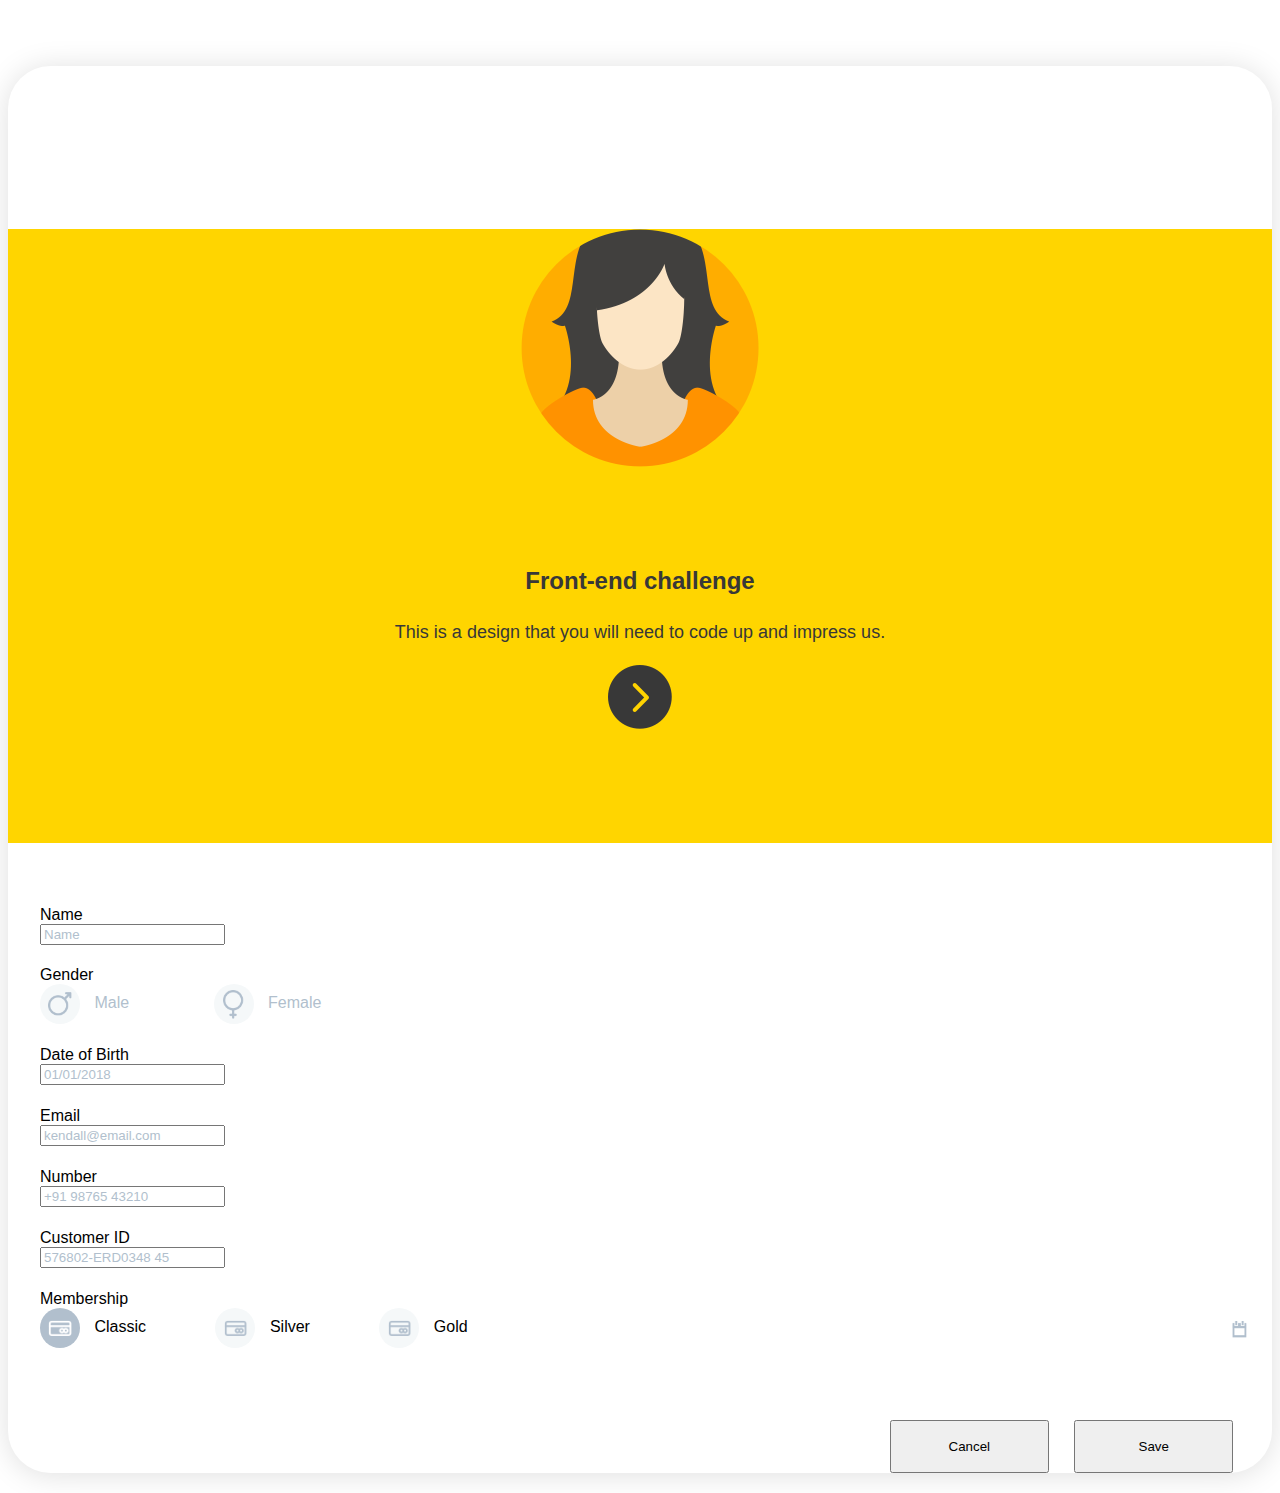
<file: index.html>
<!DOCTYPE html>
<html lang="en">
<head>
    <meta charset="utf-8" />
    <meta http-equiv="X-UA-Compatible" content="IE=edge">
    <title>Front End Challenge</title>
    <meta name="viewport" content="width=device-width, initial-scale=1">
    <link rel="stylesheet" type="text/css" media="screen" href="/styles/main.css" />

    <!--Bootstrap-->
    <link rel="stylesheet" href="https://stackpath.bootstrapcdn.com/bootstrap/4.1.3/css/bootstrap.min.css" 
    integrity="sha384-MCw98/SFnGE8fJT3GXwEOngsV7Zt27NXFoaoApmYm81iuXoPkFOJwJ8ERdknLPMO" crossorigin="anonymous">

    <!--Jquery-->
    <script src="https://ajax.googleapis.com/ajax/libs/jquery/3.2.1/jquery.min.js"></script>

    <!--External JS file-->
    <script type="text/javascript" src="/JS/script.js"></script>
</head>
<body>
    
    <!--Main body-->
    <div class="container">
        <div class="row">

            <!--Profile section-->
            <div class="col-md-4" id="profile-section">
                <img src="/assets/ProfilePicture.png" alt="profile picture" id="profile-picture">
                <h3>Front-end challenge</h3>
                <p>This is a design that you will need to code up and impress us.</p>
                <img src="/assets/ArrowButton.png" alt="button" id="toggle-button">
            </div>

            <!--Form section-->
            <div class="col-md-8">
                <div id="form-section">
                    <form id="user-details">
                        <div class="form-group row">
                            <label for="nameInput" class="col-sm-3 col-form-label">Name</label>
                            <div class="col-sm-9">
                                <input type="text" class="form-control" placeholder="Name" required>
                            </div>
                        </div>
                        <div class="form-group row">
                            <label for="gender" class="col-sm-3 col-form-label">Gender</label>
                            <div class="col-sm-9">
                                <div class="icon-background male">
                                    <img src="/assets/Male.png" alt="male" class="gender-icon male">
                                </div>
                                <span>Male</span>
                                <div class="icon-background female">
                                    <img src="/assets/Female.png" alt="male" class="gender-icon female">
                                </div>
                                <span>Female</span>
                            </div>
                        </div>
                        <div class="form-group row">
                            <label for="dateOfBirthInput" class="col-sm-3 col-form-label">Date of Birth</label>
                            <div class="col-sm-9">
                                <input type="text" class="form-control" placeholder="01/01/2018" required>
                                <img src="/assets/Date.png" alt="Date" id="date-input">
                            </div>
                        </div>

                        <div class="form-group row">
                            <label for="email" class="col-sm-3 col-form-label">Email</label>
                            <div class="col-sm-9">
                                <input type="email" class="form-control" id="email-input" placeholder="kendall@email.com" required>
                            </div>
                        </div>

                        <div class="form-group row">
                            <label for="number" class="col-sm-3 col-form-label">Number</label>
                            <div class="col-sm-9">
                                <input type="text" class="form-control" id="number-input" placeholder="+91 98765 43210" required>
                            </div>
                        </div>

                        <div class="form-group row">
                            <label for="customerId" class="col-sm-3 col-form-label">Customer ID</label>
                            <div class="col-sm-9">
                                <input type="text" class="form-control" id="id-input" placeholder="576802-ERD0348 45" required>
                            </div>
                        </div>

                        <div class="form-group row">
                            <label for="membership" class="col-sm-3 col-form-label">Membership</label>
                            <div class="col-sm-9">
                                <div class="icon-background classicMember">
                                    <img src="/assets/Classic.png" alt="Classic" class="membership-icon classic">
                                </div>
                                <span style="color: black">Classic</span>
                                <div class="icon-background silverMember">
                                    <img src="/assets/Silver.png" alt="Silver" class="membership-icon silver">
                                </div>
                                <span style="color: black">Silver</span>
                                <div class="icon-background goldMember">
                                    <img src="/assets/Silver.png" alt="Silver" class="membership-icon silver">
                                </div>
                                <span style="color: black" >Gold</span>
                            </div>
                        </div>

                        <div class="buttons">
                            <button type="reset" class="btn form cancel">Cancel</button>
                            <button type="submit" class="btn form save">Save</button>
                        </div>
                    </form>
                </div>

                <!--Description section-->
                <div class="profile-description">
                    <h3>My world today</h3>
                     <p>Pellentesque habitant morbi tristique senectus et netus et malesuada fames ac turpis egestas. 
                         Vestibulum tortor quam, feugiat vitae, ultricies eget, tempor sit amet, ante. <b><u>View all days</u></b> eu 
                        libero sit amet quam egestas semper. Aenean ultricies mi vitae est. Mauris placerat eleifend leo. 
                        Quisque sit amet est et sapien ullamcorper pharetra. Vestibulum erat wisi, condimentum sed, commodo 
                        vitae, ornare sit amet, wisi. Aenean fermentum, elit eget tincidunt condimentum, eros ipsum rutrum orci, 
                        sagittis tempus lacus enim ac dui. Donec non enim in turpis pulvinar facilisis. Ut felis. Praesent dapibus, 
                        neque id cursus faucibus, tortor neque egestas augue, eu vulputate magna eros eu erat. Aliquam erat</p>
                </div>
            </div>
        </div>
    </div>

</body>
</html>
</file>
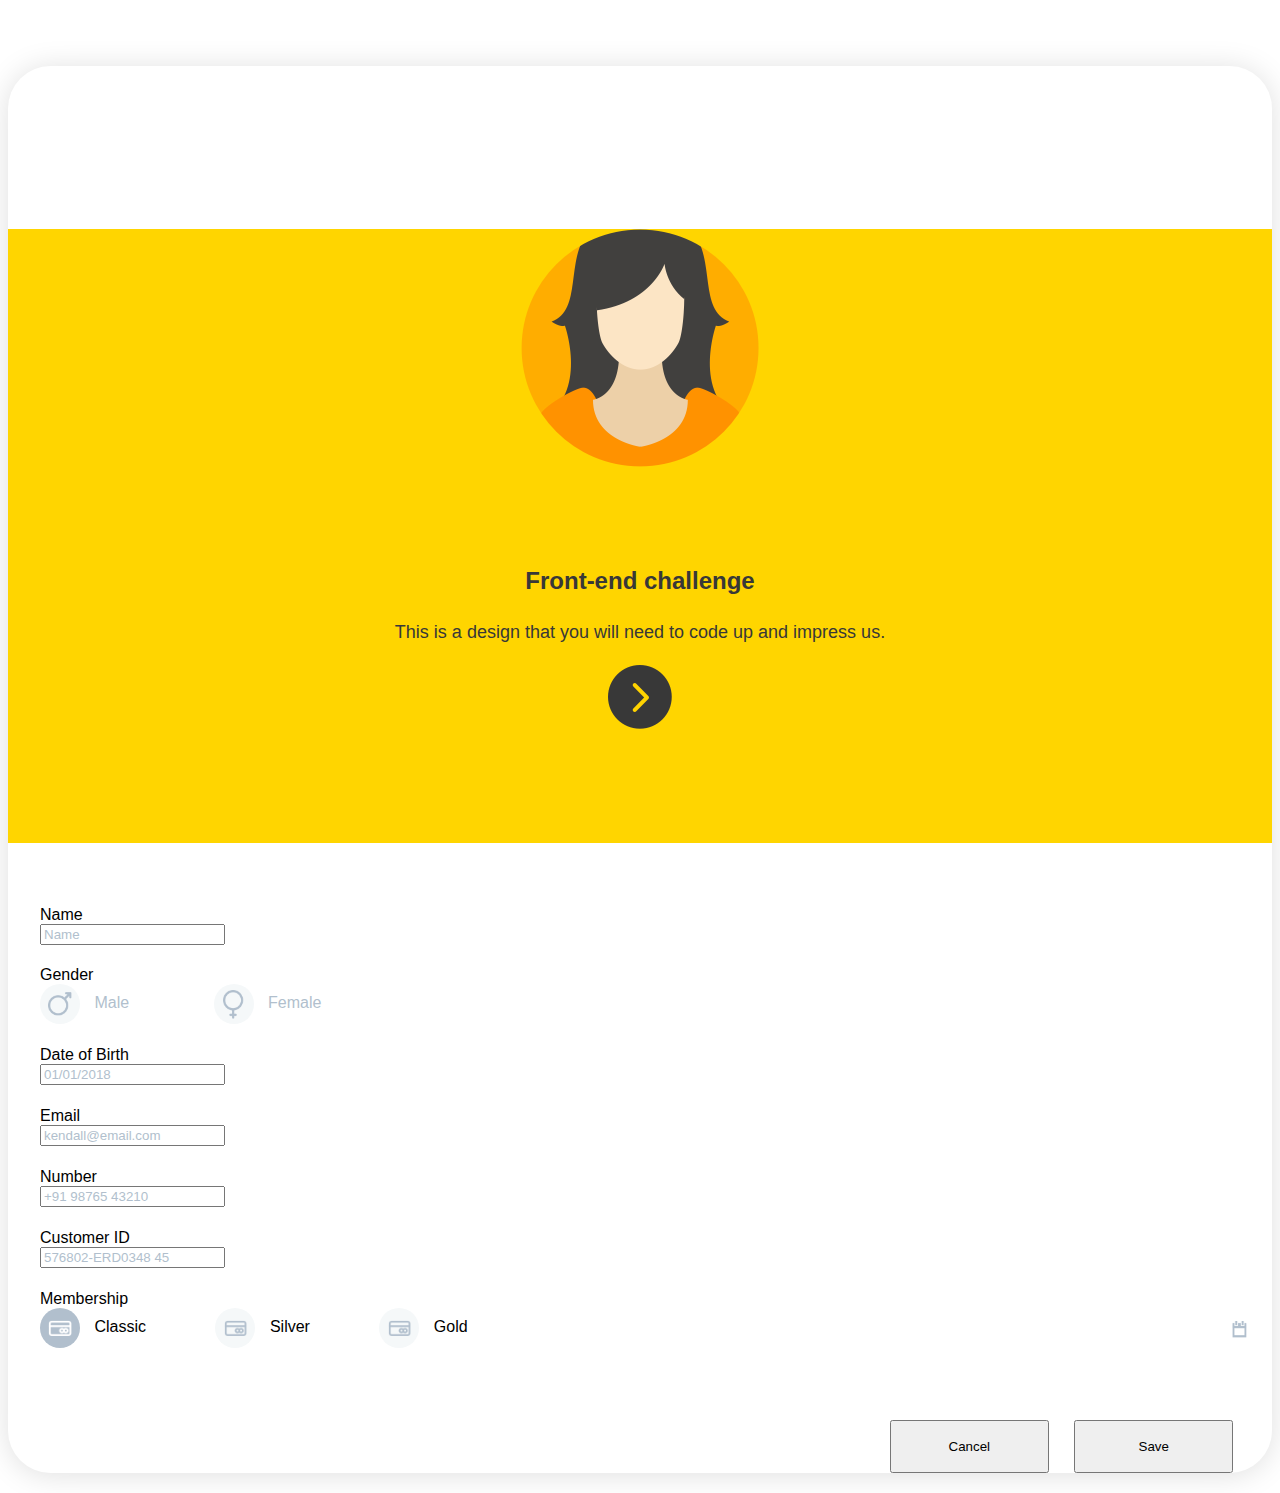
<file: html/index.html>
<!DOCTYPE html>
<html>
<head>
    <meta charset="utf-8" />
    <meta http-equiv="X-UA-Compatible" content="IE=edge">
    <title>Page Title</title>
    <meta name="viewport" content="width=device-width, initial-scale=1">
    <link rel="stylesheet" type="text/css" media="screen" href="/styles/main.css" />
    <link rel="stylesheet" href="https://stackpath.bootstrapcdn.com/bootstrap/4.1.3/css/bootstrap.min.css" 
    integrity="sha384-MCw98/SFnGE8fJT3GXwEOngsV7Zt27NXFoaoApmYm81iuXoPkFOJwJ8ERdknLPMO" crossorigin="anonymous">
    <script src="https://ajax.googleapis.com/ajax/libs/jquery/3.2.1/jquery.min.js"></script>
    <script type="text/javascript" src="/JS/script.js"></script>
</head>
<body>
    
    <!--Main body-->
    <div class="container">
        <div class="row">

            <!--Profile section-->
            <div class="col-md-4" id="profile-section">
                <img src="/assets/ProfilePicture.png" alt="profile picture" id="profile-picture">
                <h3>Front-end challenge</h3>
                <p>This is a design that you will need to code up and impress us.</p>
                <img src="/assets/ArrowButton.png" alt="button" id="toggle-button">
            </div>

            <!--Form section-->
            <div class="col-md-8">
                <div id="form-section">
                    <form id="user-details">
                        <div class="form-group row">
                            <label for="nameInput" class="col-sm-3 col-form-label">Name</label>
                            <div class="col-sm-9">
                                <input type="text" class="form-control" placeholder="Name" required>
                            </div>
                        </div>
                        <div class="form-group row">
                            <label for="gender" class="col-sm-3 col-form-label">Gender</label>
                            <div class="col-sm-9">
                                <div class="icon-background male">
                                    <img src="/assets/Male.png" alt="male" class="gender-icon male">
                                </div>
                                <span>Male</span>
                                <div class="icon-background female">
                                    <img src="/assets/Female.png" alt="male" class="gender-icon female">
                                </div>
                                <span>Female</span>
                            </div>
                        </div>
                        <div class="form-group row">
                            <label for="dateOfBirthInput" class="col-sm-3 col-form-label">Date of Birth</label>
                            <div class="col-sm-9">
                                <input type="text" class="form-control" placeholder="01/01/2018" required>
                                <img src="/assets/Date.png" alt="Date" id="date-input">
                            </div>
                        </div>

                        <div class="form-group row">
                            <label for="email" class="col-sm-3 col-form-label">Email</label>
                            <div class="col-sm-9">
                                <input type="email" class="form-control" id="email-input" placeholder="kendall@email.com" required>
                            </div>
                        </div>

                        <div class="form-group row">
                            <label for="number" class="col-sm-3 col-form-label">Number</label>
                            <div class="col-sm-9">
                                <input type="text" class="form-control" id="number-input" placeholder="+91 98765 43210" required>
                            </div>
                        </div>

                        <div class="form-group row">
                            <label for="customerId" class="col-sm-3 col-form-label">Customer ID</label>
                            <div class="col-sm-9">
                                <input type="text" class="form-control" id="id-input" placeholder="576802-ERD0348 45" required>
                            </div>
                        </div>

                        <div class="form-group row">
                            <label for="membership" class="col-sm-3 col-form-label">Membership</label>
                            <div class="col-sm-9">
                                <div class="icon-background classicMember">
                                    <img src="/assets/Classic.png" alt="Classic" class="membership-icon classic">
                                </div>
                                <span style="color: black">Classic</span>
                                <div class="icon-background silverMember">
                                    <img src="/assets/Silver.png" alt="Silver" class="membership-icon silver">
                                </div>
                                <span style="color: black">Silver</span>
                                <div class="icon-background goldMember">
                                    <img src="/assets/Silver.png" alt="Silver" class="membership-icon silver">
                                </div>
                                <span style="color: black" >Gold</span>
                            </div>
                        </div>

                        <div class="buttons">
                            <button type="reset" class="btn form cancel">Cancel</button>
                            <button type="submit" class="btn form save">Save</button>
                        </div>
                    </form>
                </div>

                <!--Description section-->
                <div class="profile-description">
                    <h3>My world today</h3>
                     <p>Pellentesque habitant morbi tristique senectus et netus et malesuada fames ac turpis egestas. 
                         Vestibulum tortor quam, feugiat vitae, ultricies eget, tempor sit amet, ante. <b><u>View all days</u></b> eu 
                        libero sit amet quam egestas semper. Aenean ultricies mi vitae est. Mauris placerat eleifend leo. 
                        Quisque sit amet est et sapien ullamcorper pharetra. Vestibulum erat wisi, condimentum sed, commodo 
                        vitae, ornare sit amet, wisi. Aenean fermentum, elit eget tincidunt condimentum, eros ipsum rutrum orci, 
                        sagittis tempus lacus enim ac dui. Donec non enim in turpis pulvinar facilisis. Ut felis. Praesent dapibus, 
                        neque id cursus faucibus, tortor neque egestas augue, eu vulputate magna eros eu erat. Aliquam erat</p>
                </div>
            </div>
        </div>
    </div>

</body>
</html>
</file>
<file: styles/main.css>
/*Main body css*/

html * {
    font-family: arial !important;
}

.container {
    height: auto;
    width: 100%;
    border-radius: 42.5px;
    margin-top: 66px;
    box-shadow: 0 2px 30px 0
        rgba(0, 0, 0, 0.13);
    overflow: hidden;
    margin-bottom: 20px;
}

/*Profile section css*/

#profile-section {
    background: #ffd500;
    height: 100%;
    text-align: center;
}

#profile-picture {
    width: 238px;
    height: 238px;
    margin: 163px auto auto auto;
    display: block;
    object-fit: contain;
}

h3 {
  font-size: 24px !important;
  font-weight: bold !important;
  line-height: normal;
  letter-spacing: normal;
  color: #383838;
  margin-top: 100px !important;
}

p {
  font-size: 18px;
  font-weight: normal;
  font-style: normal;
  font-stretch: normal;
  line-height: 1.53;
  letter-spacing: normal;
  color: #383838;
}

#toggle-button {
    width: 64px;
    height: 64px;
    margin-bottom: 110px;
}

#toggle-button:hover {
    cursor: pointer;
}

.toggle-button-spin {
    transform: rotate(180deg);
}

.toggle-button-spin2 {
    transform: rotate(90deg);
}

/*From section css*/

#form-section {
    background: #ffffff;
    position: relative;
}

.form-group.row {
    margin-bottom: 21.9px;
}

.form-control:focus {
    border-color: #ff9200 !important;
    box-shadow: 0 0 5px #ff9200 !important;
  }

input::placeholder {
    color: #b1bfcd !important;
}

#user-details {
    margin: 63px 38.9px 0 32px;
}

.icon-background {
    background: #f5f8f9;
    width: 40px;
    height: 40px;
    border-radius: 30px;
    text-align: center;
    vertical-align: middle;
    display: inline-block;
    margin-right: 10px;
}

.icon-background:hover {
    border: 1.2px solid #b3c1ce;
    margin-top: -1.2px;
    cursor: pointer;
}

.icon-background.female {
    margin-left: 80px;
}

.icon-background.classicMember {
    background: #b1bfcd;
}

.icon-background.silverMember,.goldMember {
    margin-left: 65px;
}

.gender-icon {
    width: 24px;
    height: 24px;
    margin-top: 8px;
}

.gender-icon.female {
    width: 21.1px;
    height: 29.7px;
    margin-top: 5.15px;
}

span {
    color: #b1bfcd;
}

#date-input {
    position:absolute;
    width: 15px;
    height: 17px;
    bottom: 9.5px;
    right: 25px;
}

.membership-icon.classic,.silver {
    width: 23.3px;
    height: 15.9px;
    margin-top: 12.05px;
}

.buttons {
    float: right;
    margin-top: 50px;
}

.btn.cancel {
    width: 158.7px;
    height: 53px;
    margin-right: 21.3px;
}

.btn.cancel:hover {
    background: #49c8a8;
}

.btn.save {
    width: 158.7px;
    height: 53px;
}

.btn.save:hover {
    background: #49c8a8;
}

.profile-description {
    background: #ff9200;
    display: none;
    height: 100%;
    width: 100%;
    top: 0;
    left: 0;
    position: absolute;
    padding: 40px;
}

/*Media queries*/
@media(max-width: 1200px){
    #profile-picture {
        width: 200px;
        height: 200px;
    }

    .icon-background.silverMember,.goldMember {
        margin-left: 35px;
    }
}

@media(max-width: 992px){
    .icon-background.female {
        margin-left: 50px;
    }

    #date-input {
        bottom: 35px;
        right: 25px;
    }

    .icon-background.goldMember {
        margin-left: 0px;
        margin-top: 5px;
    }
}

@media(max-width: 767px) {
    #toggle-button {
    transform: rotate(-90deg);
    } 

    .container {
        height: 100%;
        border-radius: 0px;
        margin-top: 0px;
        margin-bottom: 0px;
    }

    #profile-section {
        height: 100vh;
    }

    #profile-picture {
        margin-top: 40px;
    }

    #form-section {
        height: 100%;
        padding-bottom: 10px;
    }

    .icon-background.silverMember {
        margin-left: 65px;
    }

    #date-input {
        bottom: 35px;
    }

    .buttons {
        float: none;
        margin-top: 50px;
    }

    .btn.cancel {
        width: 100%;
        margin-right: 0;
        margin-bottom: 10px;
    }
    
    .btn.save {
        width: 100%;
    }
} 

@media(max-width: 575px) {
    #date-input {
        bottom: 10px;
    }

    .icon-background.silverMember {
        margin-left: 0px;
    }
}

@media(max-width: 380px) {
    .icon-background.silverMember {
        margin-left: 20px;
    }

    .icon-background.female {
        margin-left: 10px;
    }
}
</file>
